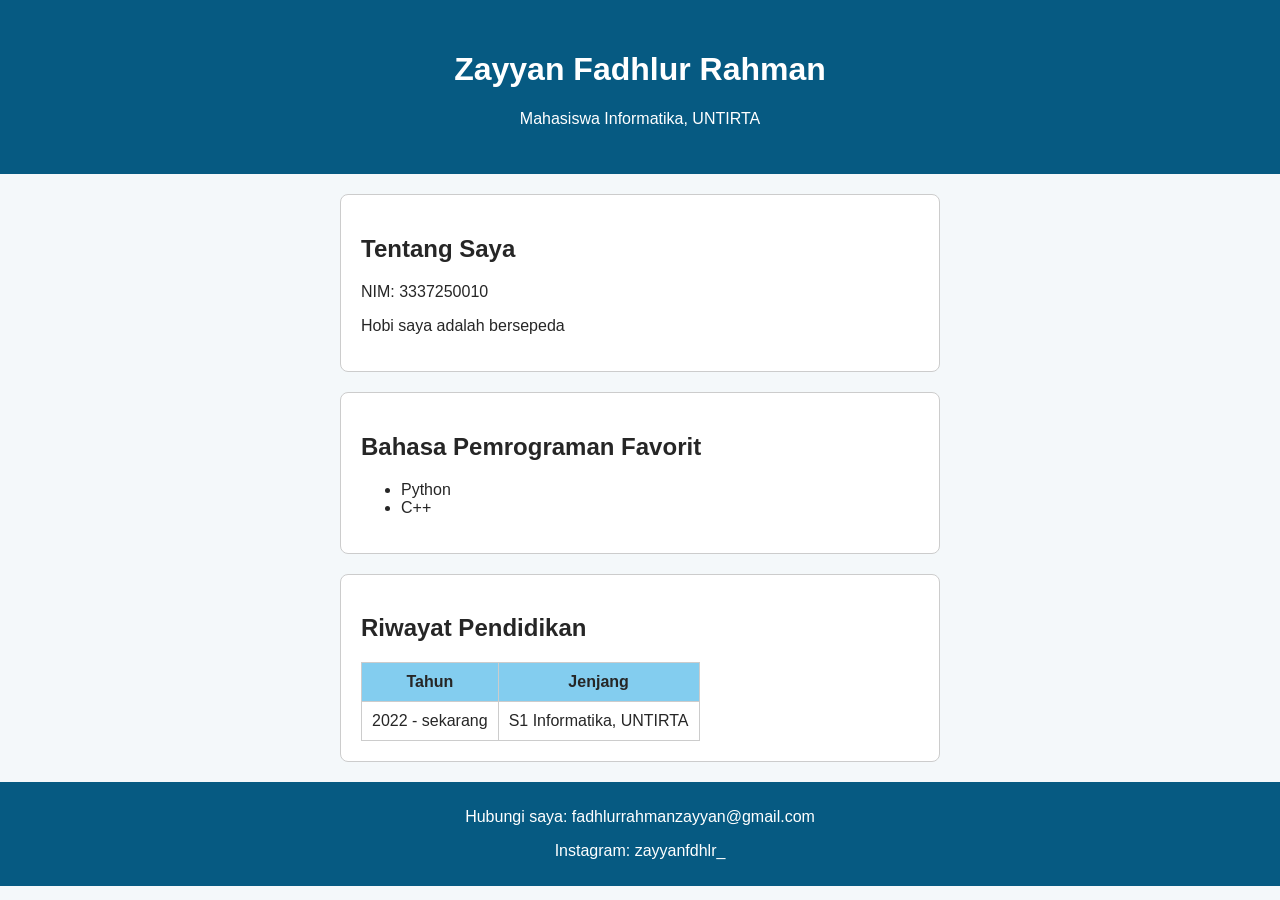
<file: pertemuan3/index.html>
<!DOCTYPE html>
<html lang="en">
<head>
    <meta charset="UTF-8">
    <meta name="viewport" content="width=device-width, initial-scale=1.0">
    <title>Profil - Zayyan Fadhlur Rahman</title>
    <link rel="stylesheet" href="style.css">
</head>
<body>
    <header>
        <h1>Zayyan Fadhlur Rahman</h1>
        <p>Mahasiswa Informatika, UNTIRTA</p>
    </header>
    
    <main>
        <section id="Tentang">
            <h2>Tentang Saya</h2>
            <p>NIM: 3337250010</p>
            <p>Hobi saya adalah bersepeda</p>
        </section>

        <section id="Skill">
            <h2>Bahasa Pemrograman Favorit</h2>
            <ul>
                <li>Python</li>
                <li>C++</li>
            </ul>
        </section>

        <section id="Riwayat">
            <h2>Riwayat Pendidikan</h2>
            <table>
                <tr>
                    <th>Tahun</th>
                    <th>Jenjang</th>
                </tr>
                <tr>
                    <td>2022 - sekarang</td>
                    <td>S1 Informatika, UNTIRTA</td>
                </tr>
            </table>
        </section>
    </main>

        <footer>
            <p>Hubungi saya: <a href="mailto:fadhlurrahmanzayyan@gmail.com" target="_blank">fadhlurrahmanzayyan@gmail.com</a></p>
            <p>Instagram: <a href="https://www.instagram.com/zayyanfdhlr_/" target="_blank">zayyanfdhlr_</a></p>
        </footer>    
</body>
</html>
</file>
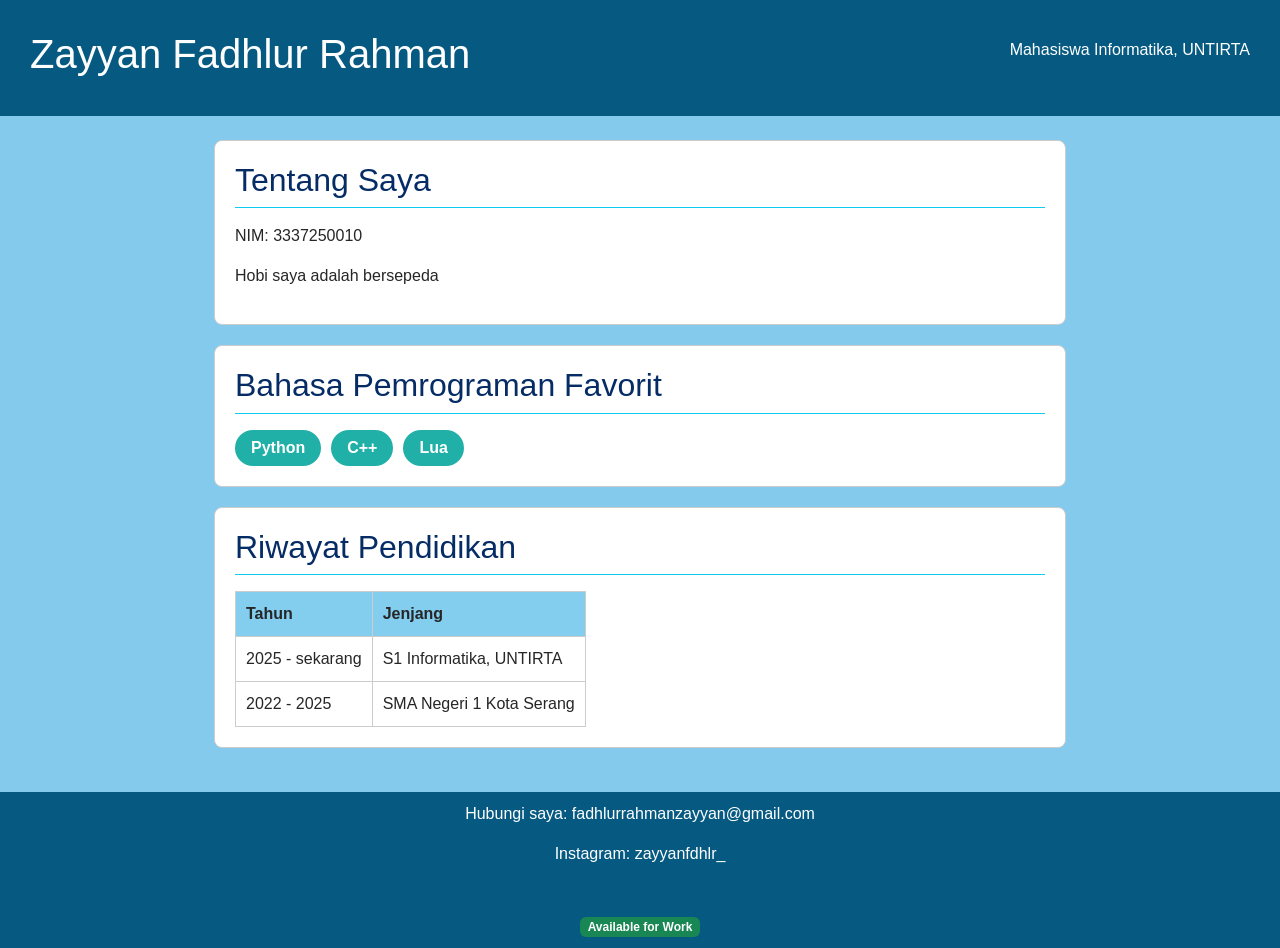
<file: pertemuan4/index.html>
<!DOCTYPE html>
<html lang="en">
<head>
    <meta charset="UTF-8">
    <meta name="viewport" content="width=device-width, initial-scale=1.0">
    <title>Profil - Zayyan Fadhlur Rahman</title>
    <link href="https://cdn.jsdelivr.net/npm/bootstrap@5.3.8/dist/css/bootstrap.min.css" rel="stylesheet" integrity="sha384-sRIl4kxILFvY47J16cr9ZwB07vP4J8+LH7qKQnuqkuIAvNWLzeN8tE5YBujZqJLB" crossorigin="anonymous">
    <link rel="stylesheet" href="style.css">
</head>
<body>
    <header>
        <div class="header-content">
            <h1>Zayyan Fadhlur Rahman</h1>
            <p class="tagline">Mahasiswa Informatika, UNTIRTA</p>
        </div>
    </header>
    
    <main>
        <section id="Tentang">
            <h2 class="border-bottom border-info pb-2 mb-3 text-primary-emphasis">Tentang Saya</h2>
            <p>NIM: 3337250010</p>
            <p>Hobi saya adalah bersepeda</p>
        </section>

        <section id="Skill">
            <h2 class="border-bottom border-info pb-2 mb-3 text-primary-emphasis">Bahasa Pemrograman Favorit</h2>
            <div class="skill-list">
                <span class="skill-item">Python</span>
                <span class="skill-item">C++</span>
                <span class="skill-item">Lua</span>
            </div>
        </section>

        <section id="Riwayat">
            <h2 class="border-bottom border-info pb-2 mb-3 text-primary-emphasis">Riwayat Pendidikan</h2>
            <table>
                <tr>
                    <th>Tahun</th>
                    <th>Jenjang</th>
                </tr>
                <tr>
                    <td>2025 - sekarang</td>
                    <td>S1 Informatika, UNTIRTA</td>
                </tr>
                <tr>
                    <td>2022 - 2025</td>
                    <td>SMA Negeri 1 Kota Serang</td>
                </tr>
            </table>
        </section>
    </main>

        <footer>
            <p>Hubungi saya: <a href="mailto:fadhlurrahmanzayyan@gmail.com" target="_blank">fadhlurrahmanzayyan@gmail.com</a></p>
            <p>Instagram: <a href="https://www.instagram.com/zayyanfdhlr_/" target="_blank">zayyanfdhlr_</a></p>
            <div class="container mt-5">
     
        <!-- Badge Bootstrap -->
        <span class="badge bg-success">Available for Work</span>
    </div>
        </footer>    
</body>
</html>
</file>
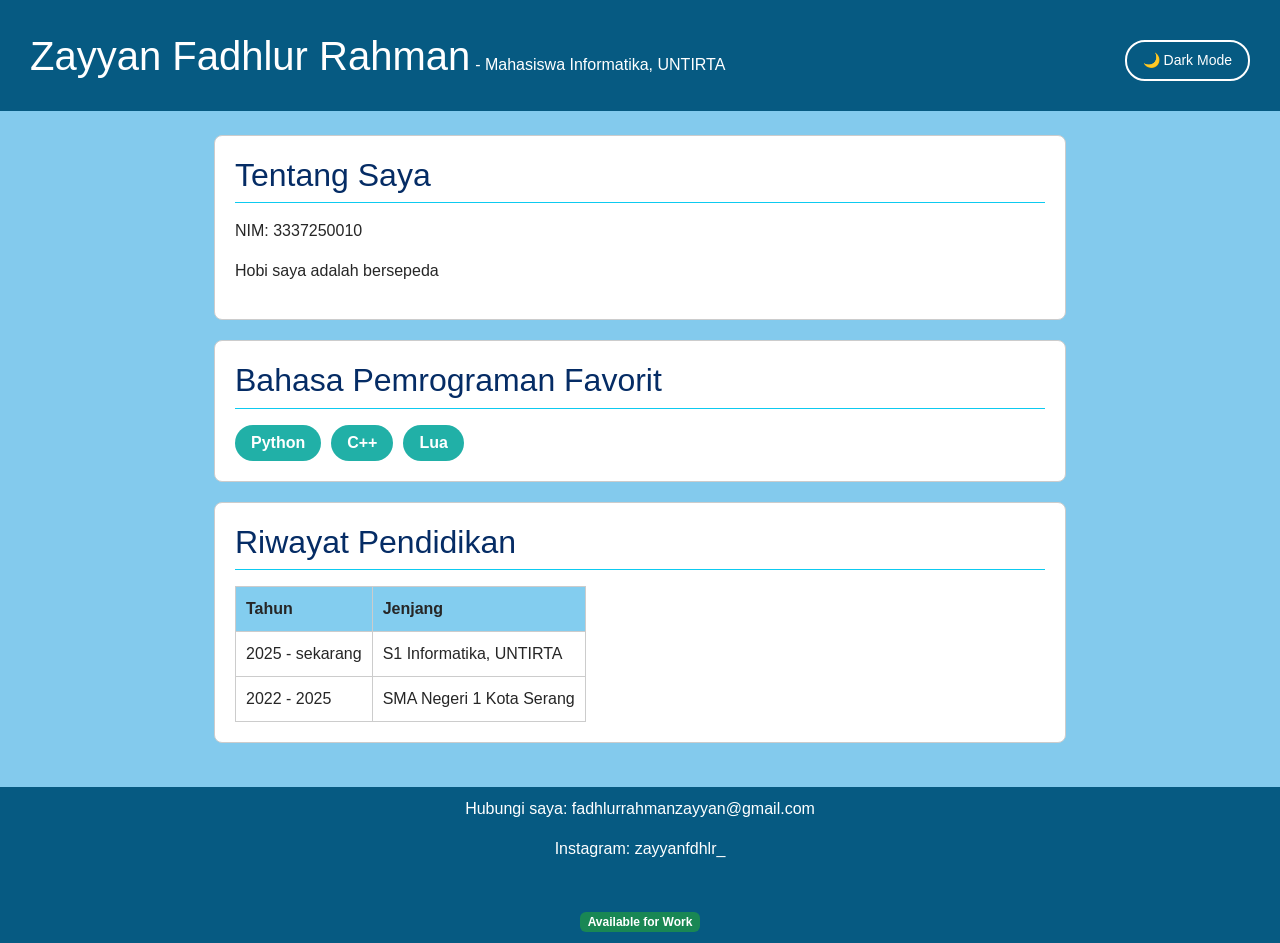
<file: pertemuan5/index.html>
<!DOCTYPE html>
<html lang="en">
<head>
    <meta charset="UTF-8">
    <meta name="viewport" content="width=device-width, initial-scale=1.0">
    <title>Profil - Zayyan Fadhlur Rahman</title>
    <link rel="icon" type="image/png" href="logo.jpeg">
    <link href="https://cdn.jsdelivr.net/npm/bootstrap@5.3.8/dist/css/bootstrap.min.css" rel="stylesheet" integrity="sha384-sRIl4kxILFvY47J16cr9ZwB07vP4J8+LH7qKQnuqkuIAvNWLzeN8tE5YBujZqJLB" crossorigin="anonymous">
    <link rel="stylesheet" href="style.css">
</head>
<body>
    <header>
        <div class="header-content">
            <div class="nama-status-wrapper">
                <h1>Zayyan Fadhlur Rahman</h1>
                <p class="tagline">- Mahasiswa Informatika, UNTIRTA</p>
            </div>
            <button id="btnToggle">🌙 Dark Mode</button>
        </div>
    </header>
    
    <main>
        <section id="Tentang">
            <h2 class="border-bottom border-info pb-2 mb-3 text-primary-emphasis">Tentang Saya</h2>
            <p>NIM: 3337250010</p>
            <p>Hobi saya adalah bersepeda</p>
        </section>

        <section id="Skill">
            <h2 class="border-bottom border-info pb-2 mb-3 text-primary-emphasis">Bahasa Pemrograman Favorit</h2>
            <div class="skill-list">
                <span class="skill-item">Python</span>
                <span class="skill-item">C++</span>
                <span class="skill-item">Lua</span>
            </div>
        </section>

        <section id="Riwayat">
            <h2 class="border-bottom border-info pb-2 mb-3 text-primary-emphasis">Riwayat Pendidikan</h2>
            <table>
                <tr>
                    <th>Tahun</th>
                    <th>Jenjang</th>
                </tr>
                <tr>
                    <td>2025 - sekarang</td>
                    <td>S1 Informatika, UNTIRTA</td>
                </tr>
                <tr>
                    <td>2022 - 2025</td>
                    <td>SMA Negeri 1 Kota Serang</td>
                </tr>
            </table>
        </section>
    </main>

        <footer>
            <p>Hubungi saya: <a href="mailto:fadhlurrahmanzayyan@gmail.com" target="_blank">fadhlurrahmanzayyan@gmail.com</a></p>
            <p>Instagram: <a href="https://www.instagram.com/zayyanfdhlr_/" target="_blank">zayyanfdhlr_</a></p>
            <div class="container mt-5">
     
        <!-- Badge Bootstrap -->
        <span class="badge bg-success">Available for Work</span>
    </div>
        </footer>   

    <script src="script.js"></script>
</body>
</html>
</file>
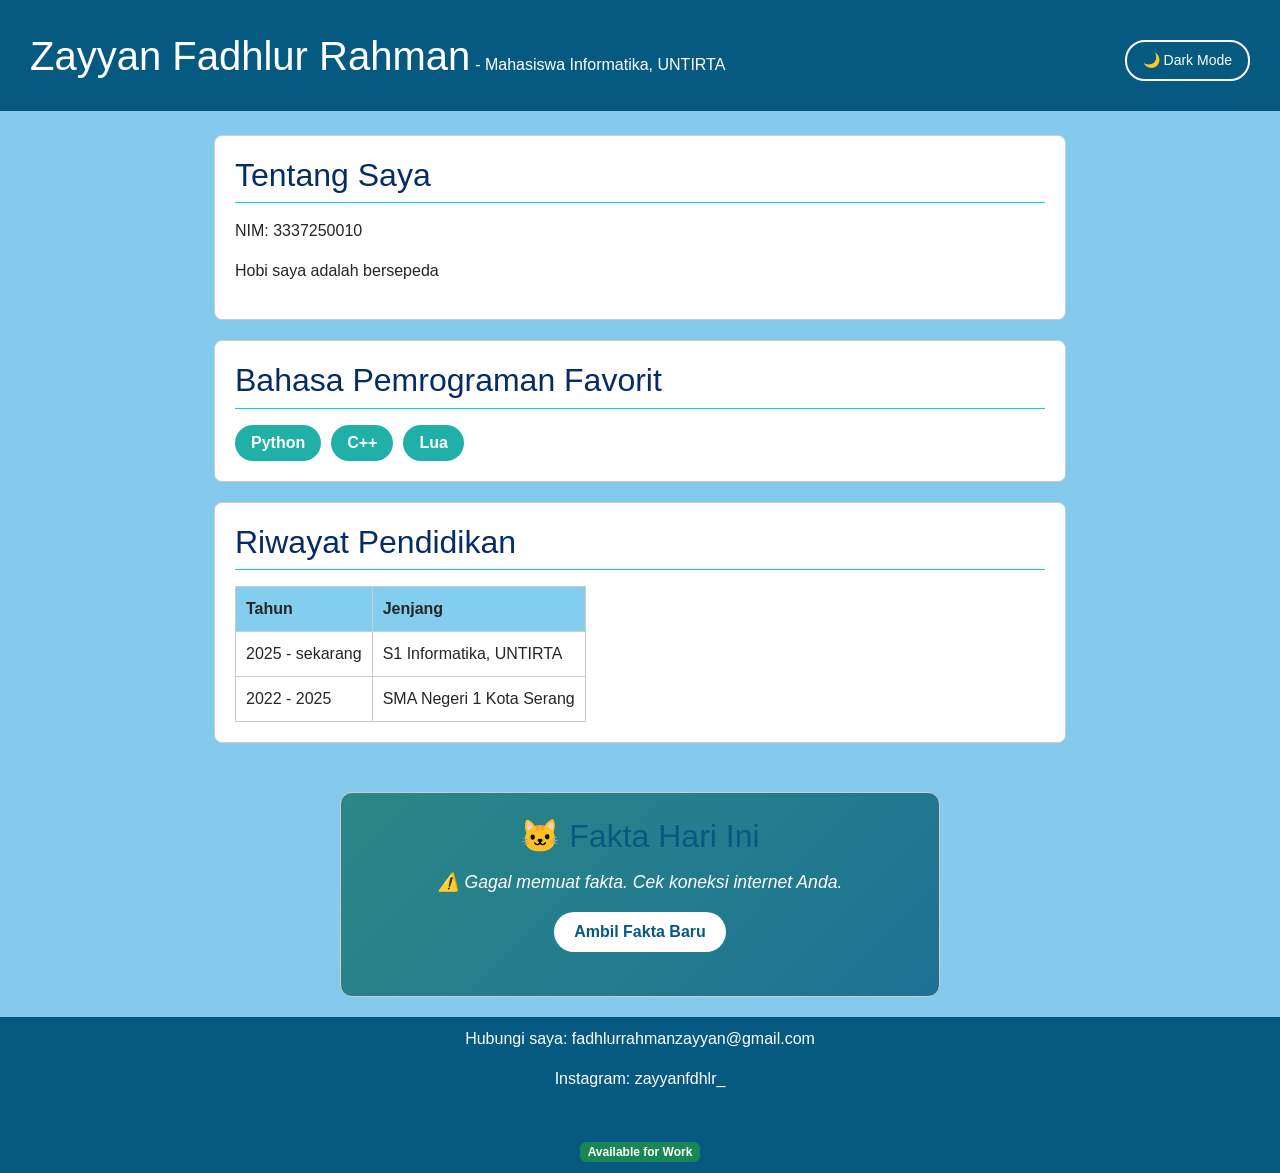
<file: pertemuan6/index.html>
<!DOCTYPE html>
<html lang="en">
<head>
    <meta charset="UTF-8">
    <meta name="viewport" content="width=device-width, initial-scale=1.0">
    <title>Profil - Zayyan Fadhlur Rahman</title>
    <link rel="icon" type="image/png" href="logo.jpeg">
    <link href="https://cdn.jsdelivr.net/npm/bootstrap@5.3.8/dist/css/bootstrap.min.css" rel="stylesheet" integrity="sha384-sRIl4kxILFvY47J16cr9ZwB07vP4J8+LH7qKQnuqkuIAvNWLzeN8tE5YBujZqJLB" crossorigin="anonymous">
    <link rel="stylesheet" href="style.css">
</head>
<body>
    <header>
        <div class="header-content">
            <div class="nama-status-wrapper">
                <h1>Zayyan Fadhlur Rahman</h1>
                <p class="tagline">- Mahasiswa Informatika, UNTIRTA</p>
            </div>
            <button id="btnToggle">🌙 Dark Mode</button>
        </div>
    </header>
    
    <main>
        <section id="Tentang">
            <h2 class="border-bottom border-info pb-2 mb-3 text-primary-emphasis">Tentang Saya</h2>
            <p>NIM: 3337250010</p>
            <p>Hobi saya adalah bersepeda</p>
        </section>

        <section id="Skill">
            <h2 class="border-bottom border-info pb-2 mb-3 text-primary-emphasis">Bahasa Pemrograman Favorit</h2>
            <div class="skill-list">
                <span class="skill-item">Python</span>
                <span class="skill-item">C++</span>
                <span class="skill-item">Lua</span>
            </div>
        </section>

        <section id="Riwayat">
            <h2 class="border-bottom border-info pb-2 mb-3 text-primary-emphasis">Riwayat Pendidikan</h2>
            <table>
                <tr>
                    <th>Tahun</th>
                    <th>Jenjang</th>
                </tr>
                <tr>
                    <td>2025 - sekarang</td>
                    <td>S1 Informatika, UNTIRTA</td>
                </tr>
                <tr>
                    <td>2022 - 2025</td>
                    <td>SMA Negeri 1 Kota Serang</td>
                </tr>
            </table>
        </section>
    </main>

           <section id="fakta">
            <h2>🐱 Fakta Hari Ini</h2>
            <p id="isi-fakta">Memuat fakta...</p>
            <button id="btnRefresh">Ambil Fakta Baru</button>
            <ul id="daftar-fakta" style="text-align: left; margin-top: 20px; color: white;"></ul>
        </section>

        <footer>
            <p>Hubungi saya: <a href="mailto:fadhlurrahmanzayyan@gmail.com" target="_blank">fadhlurrahmanzayyan@gmail.com</a></p>
            <p>Instagram: <a href="https://www.instagram.com/zayyanfdhlr_/" target="_blank">zayyanfdhlr_</a></p>
            <div class="container mt-5">
     
        <!-- Badge Bootstrap -->
        <span class="badge bg-success">Available for Work</span>
    </div>
        </footer>   

    <script src="script.js"></script>
</body>
</html>
</file>
<file: pertemuan3/style.css>
* {
    box-sizing: border-box;
}

body {
    font-family: Arial, sans-serif;
    background-color: #f4f8fa;
    color: #262626;
    margin: 0;
}

header {
    background-color: #065A82;
    color: white;
    padding: 30px;
    text-align: center;
}

section {
    background-color: white;
    padding: 20px;
    margin: 20px auto;
    border: 1px solid #cccccc;
    border-radius: 8px;
    max-width: 600px;
}

footer {
    background-color: #065A82;
    color: white;
    text-align: center;
    padding: 10px;
}

footer a {
    color: #ffffff; 
    text-decoration: none; 
}

footer a:hover {
    text-decoration: underline; 
    color: #dddddd; 
}

table, th, td {
    border: 1px solid #cccccc;
    border-collapse: collapse;
    padding: 10px;
}

th {
    background-color: #83cdef;
    font-weight: bold;
}
</file>
<file: pertemuan4/style.css>
* {
    box-sizing: border-box;
}

body {
    font-family: Arial, sans-serif;
    background-color: #83caed;
    color: #262626;
    margin: 0;
}

header {
    background-color: #065A82;
    color: white;
    padding: 30px;
    text-align: center;
}

.header-content {
    display: flex;
    flex-direction: column;
    align-items: center;
    gap: 8px;
}

main {
    padding: 16px;
}

section {
    background-color: white;
    padding: 20px;
    margin-bottom: 20px;
    border: 1px solid #cccccc;
    border-radius: 8px;
}

h2 {
    color: #065A82;
}

footer {
    background-color: #065A82;
    color: white;
    text-align: center;
    padding: 10px;
}

footer a {
    color: #ffffff; 
    text-decoration: none; 
}

footer a:hover {
    text-decoration: underline; 
    color: #dddddd; 
}

table, th, td {
    border: 1px solid #cccccc;
    border-collapse: collapse;
    padding: 10px;
}

th {
    background-color: #83cdef;
    font-weight: bold;
}

.skill-list {
    display: flex;
    flex-wrap: wrap;
    gap: 10px;
}

.skill-item {
    background-color: #21B0A7;
    color: white;
    padding: 6px 16px;
    border-radius: 20px;
    font-weight: bold;
}

@media (min-width: 768px) {
    main{
        max-width: 900px;
        margin: 0 auto;
        padding: 24px;
    }

    .header-content {
        flex-direction: row;
        justify-content: space-between;
        align-items: center;
    }
}
</file>
<file: pertemuan5/style.css>
* {
    box-sizing: border-box;
}

body {
    font-family: Arial, sans-serif;
    background-color: #83caed;
    color: #262626;
    margin: 0;
}

header {
    background-color: #065A82;
    color: white;
    padding: 30px;
    text-align: center;
}

.header-content {
    display: flex;
    flex-direction: column;
    align-items: center;
    gap: 8px;
}

main {
    padding: 16px;
}

section {
    background-color: white;
    padding: 20px;
    margin-bottom: 20px;
    border: 1px solid #cccccc;
    border-radius: 8px;
}

h2 {
    color: #065A82;
}

footer {
    background-color: #065A82;
    color: white;
    text-align: center;
    padding: 10px;
}

footer a {
    color: #ffffff; 
    text-decoration: none; 
}

footer a:hover {
    text-decoration: underline; 
    color: #dddddd; 
}

table, th, td {
    border: 1px solid #cccccc;
    border-collapse: collapse;
    padding: 10px;
}

th {
    background-color: #83cdef;
    font-weight: bold;
}

.skill-list {
    display: flex;
    flex-wrap: wrap;
    gap: 10px;
}

.skill-item {
    background-color: #21B0A7;
    color: white;
    padding: 6px 16px;
    border-radius: 20px;
    font-weight: bold;
}

@media (min-width: 768px) {
    main{
        max-width: 900px;
        margin: 0 auto;
        padding: 24px;
    }

    .header-content {
        flex-direction: row;
        justify-content: space-between;
        align-items: center;
    }

    .nama-status-wrapper {
        justify-content: flex-start; /* Di desktop, posisi grup text rata kiri */
    }
}

#btnToggle {
    padding: 8px 16px;
    border: 2px solid white;
    background-color: transparent;
    color: white;
    border-radius: 20px;
    cursor: pointer;
    font-size: 14px;
    margin-top: 10px;
}

body.dark {
    background-color: #1a1a2e;
    color: #e0e0e0;
}
body.dark header{
    background-color: #0f3460;
}

body.dark section {
    background-color: #16213e;
    border-color: #444;
}

body.dark .skill-item {
    background-color: #e94560;
}

body.dark h2 {
    color: #e0e0e0 !important;
}

body.dark footer {
    background-color: #0f3460;
}

.nama-status-wrapper {
    display: flex;
    flex-direction: row;
    flex-wrap: wrap;     
    align-items: baseline;
    gap: 10px 5px;
    justify-content: center;
}

.nama-status-wrapper h1 {
    margin: 0;
}

.nama-status-wrapper .tagline {
    margin: 0;
}
</file>
<file: pertemuan6/style.css>
* {
    box-sizing: border-box;
}

body {
    font-family: Arial, sans-serif;
    background-color: #83caed;
    color: #262626;
    margin: 0;
}

header {
    background-color: #065A82;
    color: white;
    padding: 30px;
    text-align: center;
}

.header-content {
    display: flex;
    flex-direction: column;
    align-items: center;
    gap: 8px;
}

main {
    padding: 16px;
}

section {
    background-color: white;
    padding: 20px;
    margin-bottom: 20px;
    border: 1px solid #cccccc;
    border-radius: 8px;
}

h2 {
    color: #065A82;
}

footer {
    background-color: #065A82;
    color: white;
    text-align: center;
    padding: 10px;
}

footer a {
    color: #ffffff; 
    text-decoration: none; 
}

footer a:hover {
    text-decoration: underline; 
    color: #dddddd; 
}

table, th, td {
    border: 1px solid #cccccc;
    border-collapse: collapse;
    padding: 10px;
}

th {
    background-color: #83cdef;
    font-weight: bold;
}

.skill-list {
    display: flex;
    flex-wrap: wrap;
    gap: 10px;
}

.skill-item {
    background-color: #21B0A7;
    color: white;
    padding: 6px 16px;
    border-radius: 20px;
    font-weight: bold;
}

@media (min-width: 768px) {
    main{
        max-width: 900px;
        margin: 0 auto;
        padding: 24px;
    }

    .header-content {
        flex-direction: row;
        justify-content: space-between;
        align-items: center;
    }

    .nama-status-wrapper {
        justify-content: flex-start; /* Di desktop, posisi grup text rata kiri */
    }
}

#btnToggle {
    padding: 8px 16px;
    border: 2px solid white;
    background-color: transparent;
    color: white;
    border-radius: 20px;
    cursor: pointer;
    font-size: 14px;
    margin-top: 10px;
}

body.dark {
    background-color: #1a1a2e;
    color: #e0e0e0;
}
body.dark header{
    background-color: #0f3460;
}

body.dark section {
    background-color: #16213e;
    border-color: #444;
}

body.dark .skill-item {
    background-color: #e94560;
}

body.dark h2 {
    color: #e0e0e0 !important;
}

body.dark footer {
    background-color: #0f3460;
}

.nama-status-wrapper {
    display: flex;
    flex-direction: row;
    flex-wrap: wrap;     
    align-items: baseline;
    gap: 10px 5px;
    justify-content: center;
}

.nama-status-wrapper h1 {
    margin: 0;
}

.nama-status-wrapper .tagline {
    margin: 0;
}

#fakta {
    background: linear-gradient(135deg, #065A, #1c7293);
    color: white;
    padding: 24px;
    border-radius:12px;
    margin: 5px auto 20px auto;
    max-width: 600px;
    text-align: center;
}

#fakta h2 {
    margin-bottom: 12px;
}

#isi-fakta {
    font-size: 1.1rem;
    line-height: 1.6;
    font-style: italic;
    margin-bottom: 16px;
}

#btnRefresh {
    padding: 8px 20px;
    background: white;
    color: #065A82;
    border: none;
    border-radius: 20px;
    cursor: pointer;
    font-weight: bold;
}

#btnRefresh:hover {
    background: #21B0A7;
    color: white;
}
</file>
